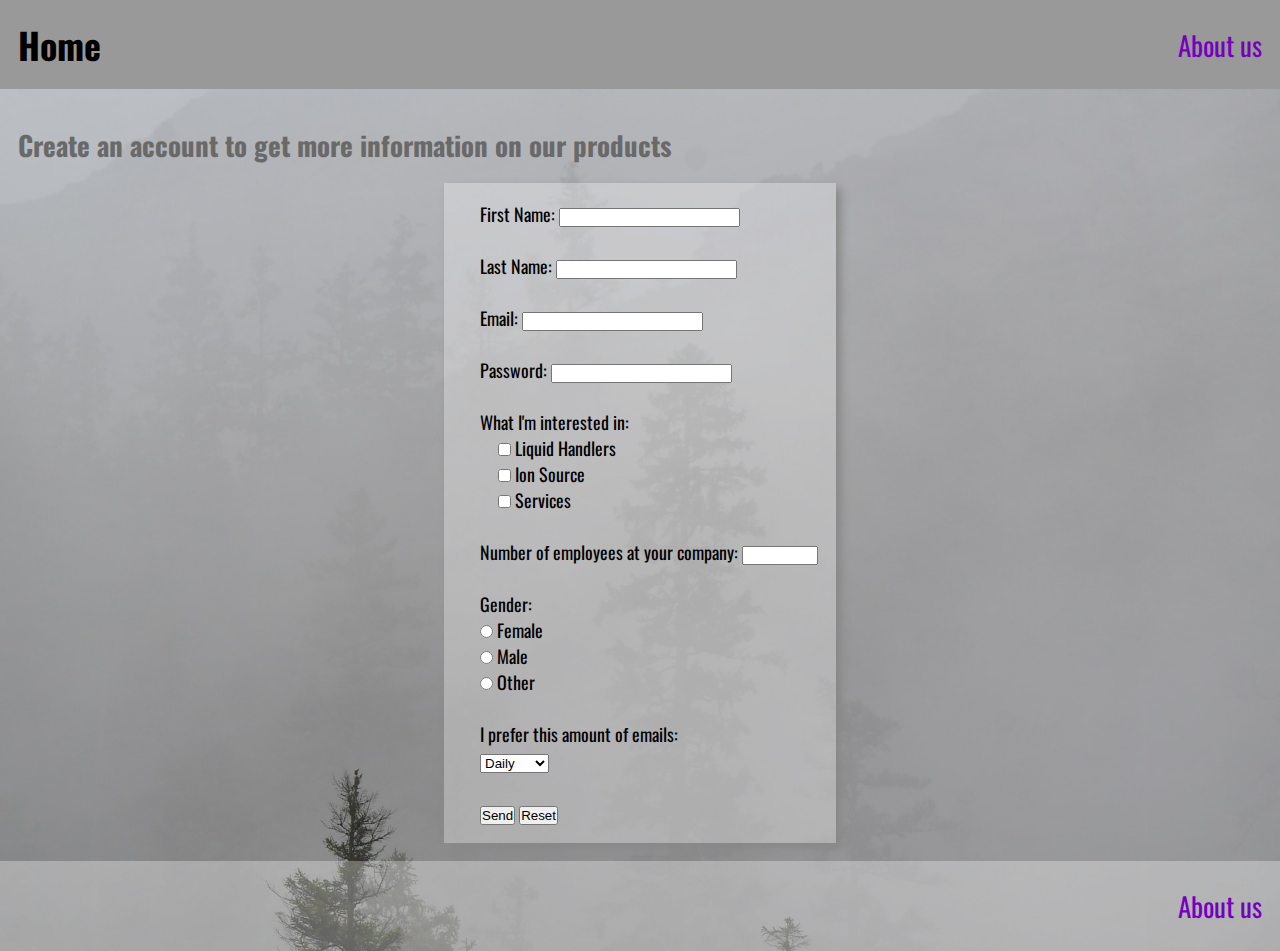
<file: class2/index.html>
<!DOCTYPE html>
<html lang="en">
<head>
    <meta charset="UTF-8">
    <meta http-equiv="X-UA-Compatible" content="IE=edge">
    <meta name="viewport" content="width=device-width, initial-scale=1.0">
    <title>Registering Form</title>

    <link rel="stylesheet" href="css/style.css">
</head>
<body>
    <header>
        <h1>Home</h1>
        <a href="about.html">About us</a>
    </header>
    <h2>Create an account to get more information on our products</h2>
    <section class="centered-child">
        <form method="post">
            First Name: <input type="text" name="firstName" required> <br>
            <br>
            Last Name: <input type="text" name="lastName"> <br>
            <br>
            Email: <input type="email" required name="email" required> <br>
            <br>
            Password: <input type="password" required name="password" required> <br>
            <br>
            What I'm interested in: <br>
            <div class="big-margin">
                <input type="checkbox" name="products" id="liquidHandlers">
                <label for="liquidHandlers"> Liquid Handlers</label><br>
                <input type="checkbox" name="products" id="ionSource">
                <label for="ionSource"> Ion Source</label><br>
                <input type="checkbox" name="products" id="services">
                <label for="services"> Services</label><br>
            </div>
            <br>
            Number of employees at your company: <input type="number" name="employees" min="1" max="99999">
            <br> <br>
            Gender: <br>
            <input type="radio" name="gender" value="Female"> Female <br>
            <input type="radio" name="gender" value="Male"> Male <br>
            <input type="radio" name="gender" value="Other"> Other <br>
            <br>
            I prefer this amount of emails: <br>
            <select name="amount">
                <option value="daily">Daily</option>
                <option value="weekly">Weekly</option>
                <option value="monthly">Monthly</option>
            </select>
            <br>
            <br>
            <input type="submit" value="Send">
            <input type="reset" value="Reset">
        </form>
    </section>
    
    <footer>
        <a href="about.html">About us</a>
    </footer>
</body>
</html>
</file>
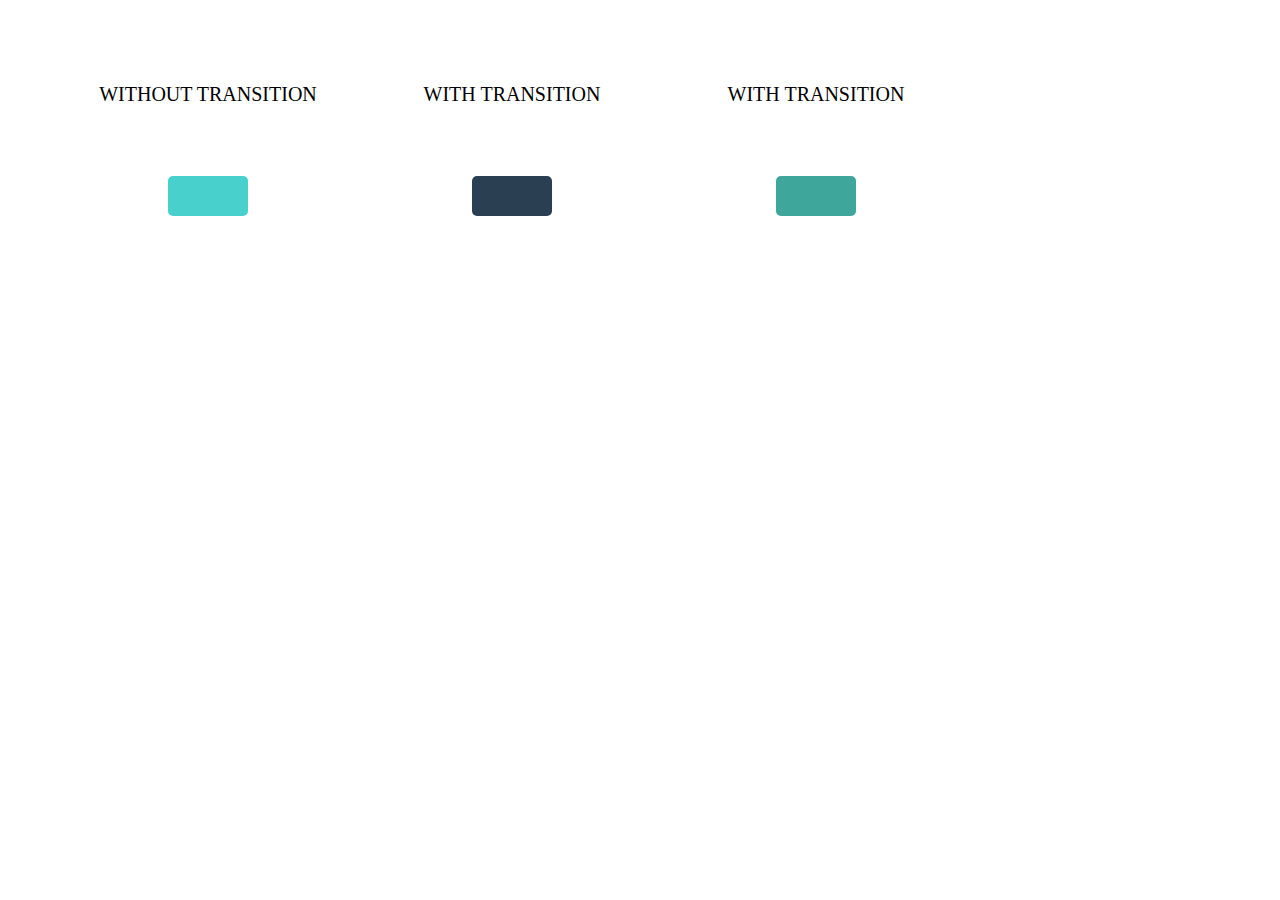
<file: class3/css3/index.html>
<!DOCTYPE html>
<html lang="en">
<head>
    <meta charset="UTF-8">
    <meta http-equiv="X-UA-Compatible" content="IE=edge">
    <meta name="viewport" content="width=device-width, initial-scale=1.0">
    <title>Document</title>
    <link rel="stylesheet" href="style.css">
</head>
<body>
    <div class="wrap">
        <div class="container">
            <h1>Without transition</h1>
            <div class="box box1"></div>
        </div>
        <div class="container">
            <h1>With transition</h1>
            <div class="box box2"></div>
        </div>
        <div class="container">
            <h1>With transition</h1>
            <div class="box box3"></div>
        </div>
    </div>
</body>
</html>
</file>
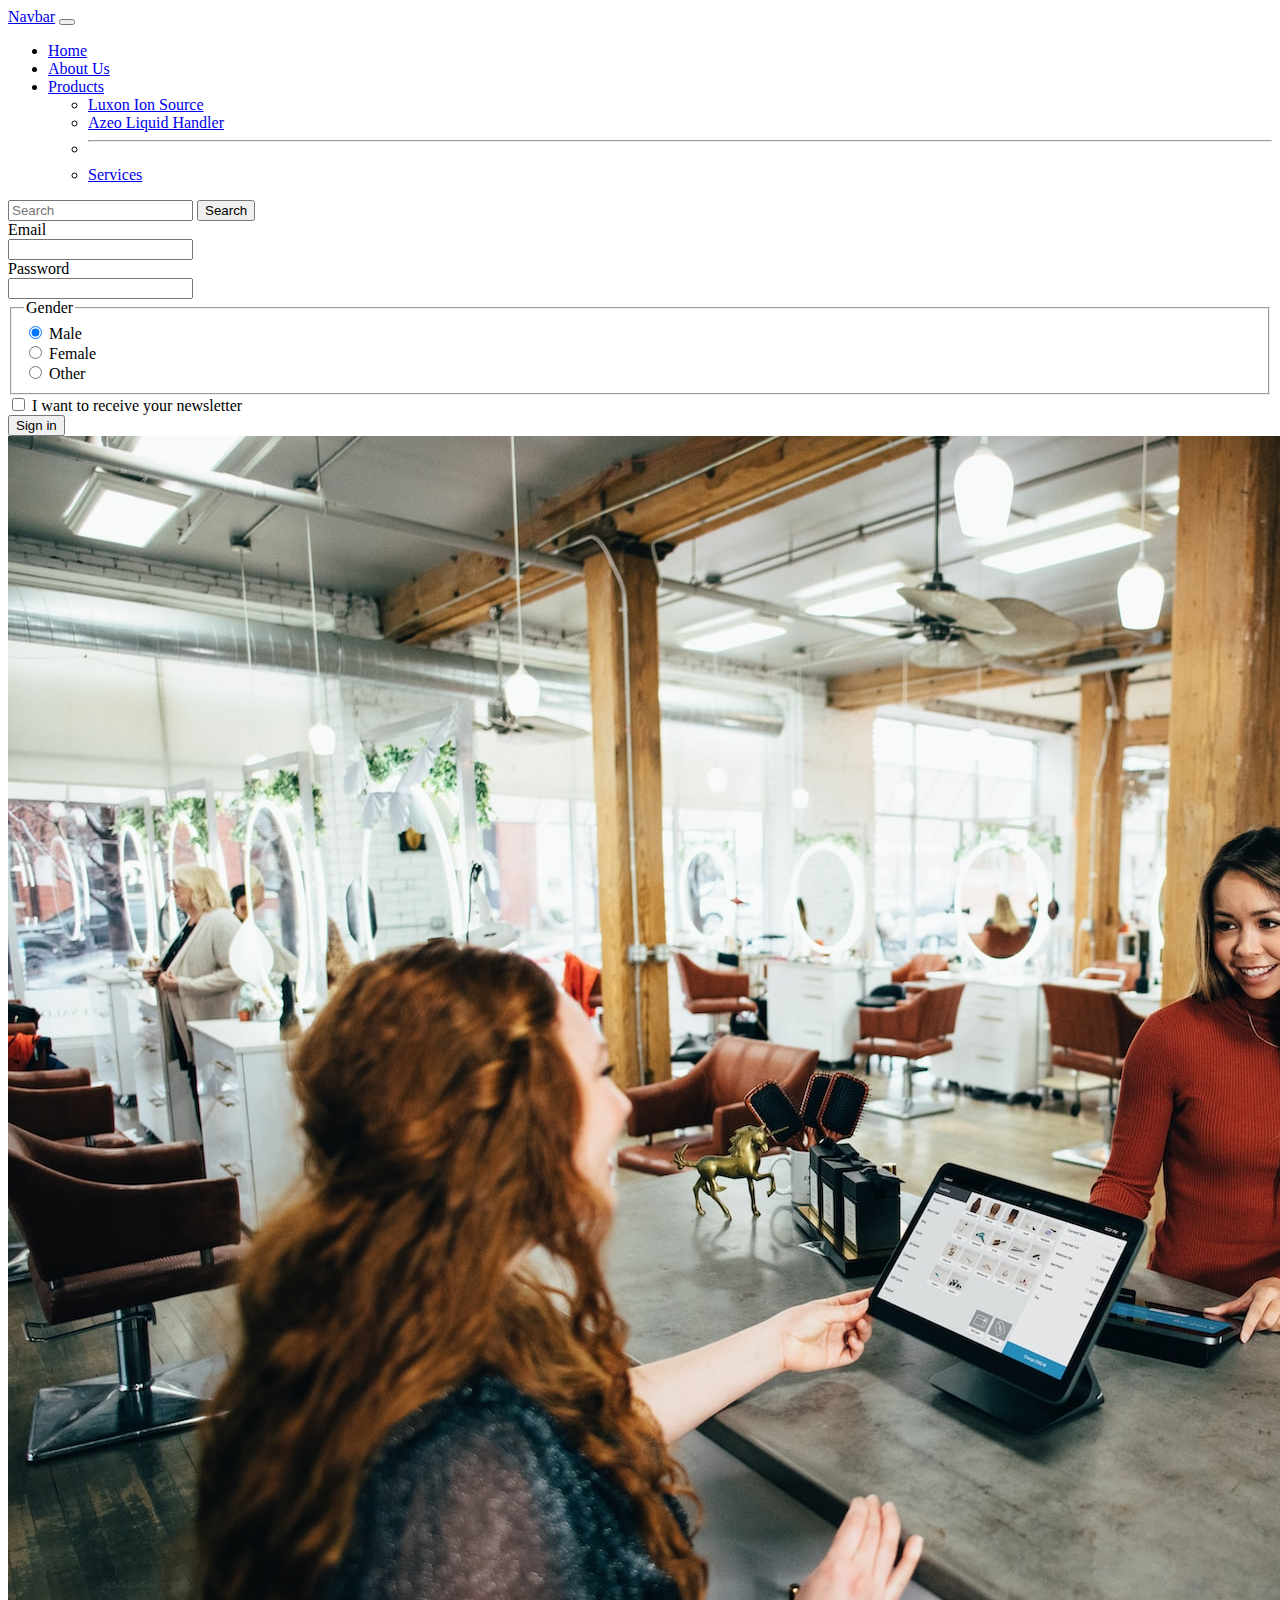
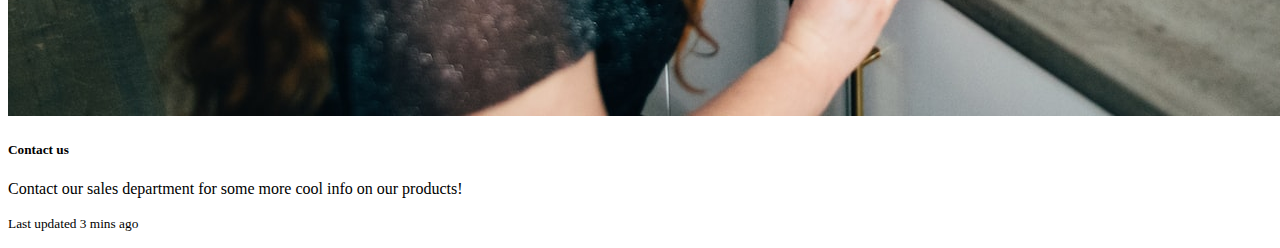
<file: class3/Homework/index.html>
<!DOCTYPE html>
<html lang="en">
<head>
    <meta charset="UTF-8">
    <meta http-equiv="X-UA-Compatible" content="IE=edge">
    <meta name="viewport" content="width=device-width, initial-scale=1.0">
    <title>Class 3 Exercise</title>
    <link href="https://cdn.jsdelivr.net/npm/bootstrap@5.2.1/dist/css/bootstrap.min.css" rel="stylesheet" integrity="sha384-iYQeCzEYFbKjA/T2uDLTpkwGzCiq6soy8tYaI1GyVh/UjpbCx/TYkiZhlZB6+fzT" crossorigin="anonymous">
    <link rel="stylesheet" href="style.css">
</head>
<body>

    <header class="container">
        <nav class="navbar navbar-expand-lg bg-light">
            <div class="container-fluid">
              <a class="navbar-brand" href="#">Navbar</a>
              <button class="navbar-toggler" type="button" data-bs-toggle="collapse" data-bs-target="#navbarSupportedContent" aria-controls="navbarSupportedContent" aria-expanded="false" aria-label="Toggle navigation">
                <span class="navbar-toggler-icon"></span>
              </button>
              <div class="collapse navbar-collapse" id="navbarSupportedContent">
                <ul class="navbar-nav me-auto mb-2 mb-lg-0">
                  <li class="nav-item">
                    <a class="nav-link active" aria-current="page" href="#">Home</a>
                  </li>
                  <li class="nav-item">
                    <a class="nav-link" href="#">About Us</a>
                  </li>
                  <li class="nav-item dropdown">
                    <a class="nav-link dropdown-toggle" href="#" role="button" data-bs-toggle="dropdown" aria-expanded="false">
                      Products
                    </a>
                    <ul class="dropdown-menu">
                      <li><a class="dropdown-item" href="#">Luxon Ion Source</a></li>
                      <li><a class="dropdown-item" href="#">Azeo Liquid Handler</a></li>
                      <li><hr class="dropdown-divider"></li>
                      <li><a class="dropdown-item" href="#">Services</a></li>
                    </ul>
                  </li>
                </ul>
                <form class="d-flex" role="search">
                  <input class="form-control me-2" type="search" placeholder="Search" aria-label="Search">
                  <button class="btn btn-outline-success" type="submit">Search</button>
                </form>
              </div>
            </div>
          </nav> 
    </header>

    <div class="container ps-3 pe-3 pt-3">
        <form>
            <div class="row mb-3">
              <label for="inputEmail3" class="col-sm-2 col-form-label">Email</label>
              <div class="col-sm-10">
                <input type="email" class="form-control" id="inputEmail3">
              </div>
            </div>
            <div class="row mb-3">
              <label for="inputPassword3" class="col-sm-2 col-form-label">Password</label>
              <div class="col-sm-10">
                <input type="password" class="form-control" id="inputPassword3">
              </div>
            </div>
            <fieldset class="row mb-3">
              <legend class="col-form-label col-sm-2 pt-0">Gender</legend>
              <div class="col-sm-10">
                <div class="form-check">
                  <input class="form-check-input" type="radio" name="gridRadios" id="gridRadios1" value="option1" checked>
                  <label class="form-check-label" for="gridRadios1">
                    Male
                  </label>
                </div>
                <div class="form-check">
                  <input class="form-check-input" type="radio" name="gridRadios" id="gridRadios2" value="option2">
                  <label class="form-check-label" for="gridRadios2">
                    Female
                  </label>
                </div>
                <div class="form-check">
                  <input class="form-check-input" type="radio" name="gridRadios" id="gridRadios3" value="option3">
                  <label class="form-check-label" for="gridRadios3">
                    Other
                  </label>
                </div>
              </div>
            </fieldset>
            <div class="row mb-3">
              <div class="col-sm-10 offset-sm-2">
                <div class="form-check">
                  <input class="form-check-input" type="checkbox" id="gridCheck1">
                  <label class="form-check-label" for="gridCheck1">
                    I want to receive your newsletter
                  </label>
                </div>
              </div>
            </div>
            <button type="submit" class="btn btn-primary">Sign in</button>
          </form>
    </div>

    <div class="container ms-3 mt-3">
        <div class="card mb-3" style="max-width: 540px;">
            <div class="row g-0">
              <div class="col-md-4">
                <img src="images/sales.jpg" class="img-fluid rounded-start" alt="...">
              </div>
              <div class="col-md-8">
                <div class="card-body">
                  <h5 class="card-title">Contact us</h5>
                  <p class="card-text">Contact our sales department for some more cool info on our products!</p>
                  <p class="card-text"><small class="text-muted">Last updated 3 mins ago</small></p>
                </div>
              </div>
            </div>
          </div>
    </div>

    <!-- JavaScript Bundle with Popper -->
    <script src="https://cdn.jsdelivr.net/npm/bootstrap@5.2.1/dist/js/bootstrap.bundle.min.js" integrity="sha384-u1OknCvxWvY5kfmNBILK2hRnQC3Pr17a+RTT6rIHI7NnikvbZlHgTPOOmMi466C8" crossorigin="anonymous"></script>
</body>
</html>
</file>
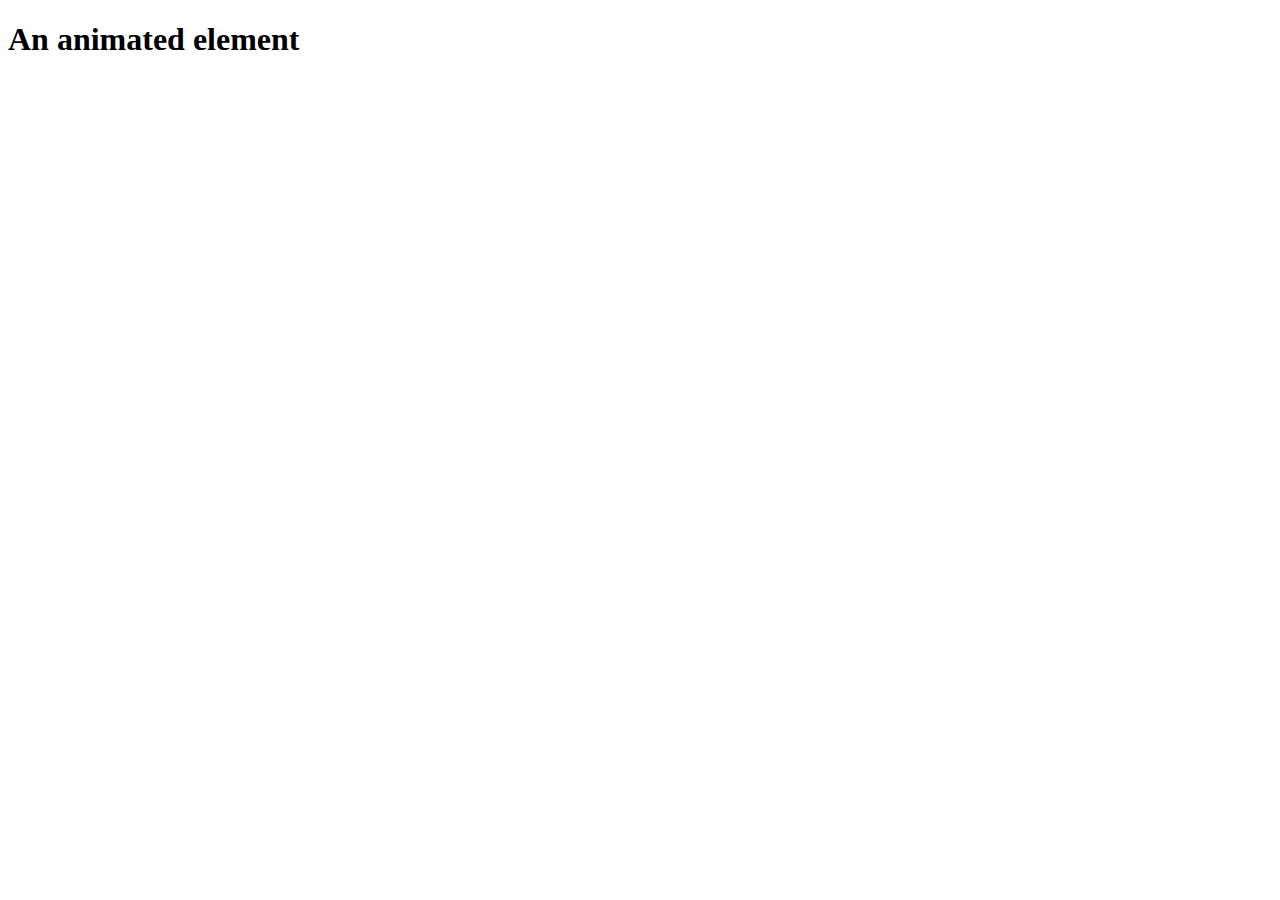
<file: class4/Animations/index.html>
<!DOCTYPE html>
<html lang="en">
<head>
    <meta charset="UTF-8">
    <meta http-equiv="X-UA-Compatible" content="IE=edge">
    <meta name="viewport" content="width=device-width, initial-scale=1.0">
    <title>Document</title>

    <link
    rel="stylesheet"
    href="https://cdnjs.cloudflare.com/ajax/libs/animate.css/4.1.1/animate.min.css"
  />
</head>
<body>
    <h1 class="animate__infinite animate__animated animate__flip" >An animated element</h1>
</body>
</html>
</file>
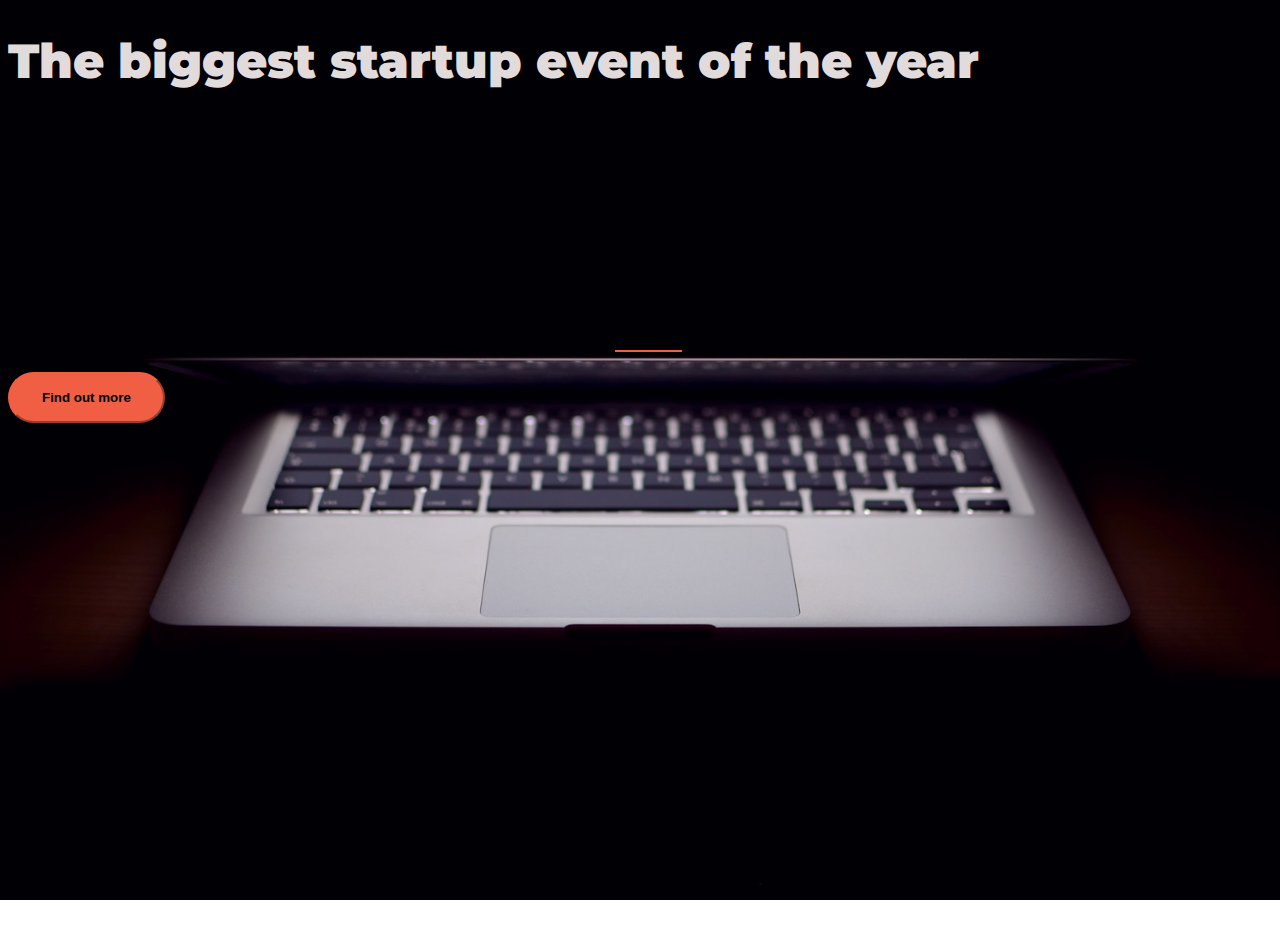
<file: class4/Starter Files-20221004/index.html>
<!DOCTYPE html>
<html>
  <head>
    <title>Startup</title>

    <!-- Google Fonts -->
    <link
      href="https://fonts.googleapis.com/css?family=Montserrat"
      rel="stylesheet"
    />

    <!-- Bootstrap CSS from a CDN. This way you don't have to include the bootstrap file yourself -->
    <link
      href="https://cdn.jsdelivr.net/npm/bootstrap@5.2.2/dist/css/bootstrap.min.css"
      rel="stylesheet"
      integrity="sha384-Zenh87qX5JnK2Jl0vWa8Ck2rdkQ2Bzep5IDxbcnCeuOxjzrPF/et3URy9Bv1WTRi"
      crossorigin="anonymous"
    />

    <!-- Your own stylesheet -->
    <link rel="stylesheet" type="text/css" href="style.css" />
  </head>

  <body>
    <!-- Your code -->
    <div class="container h-100 d-flex align-items-center">
      <div class="row">
        <header class="text-center col-12">
          <h1 class="text-uppercase">
            <strong>The biggest startup event of the year</strong>
          </h1>
        </header>
        
        <div class="buffer col-12"></div>

        <section class="text-center col-12">
          <hr>
          <a href="https://mailchi.mp/cfc64bdbb47d/sign-up">
            <button class="btn btn-primary text-uppercase btn-xl">Find out more</button>
          </a>
          
        </section>
      </div>    
    
    </div>

        <!-- JavaScript Bundle with Popper -->
    <script
      src="https://cdn.jsdelivr.net/npm/bootstrap@5.2.2/dist/js/bootstrap.bundle.min.js"
      integrity="sha384-OERcA2EqjJCMA+/3y+gxIOqMEjwtxJY7qPCqsdltbNJuaOe923+mo//f6V8Qbsw3"
      crossorigin="anonymous"
    ></script>
  </body>
</html>
</file>
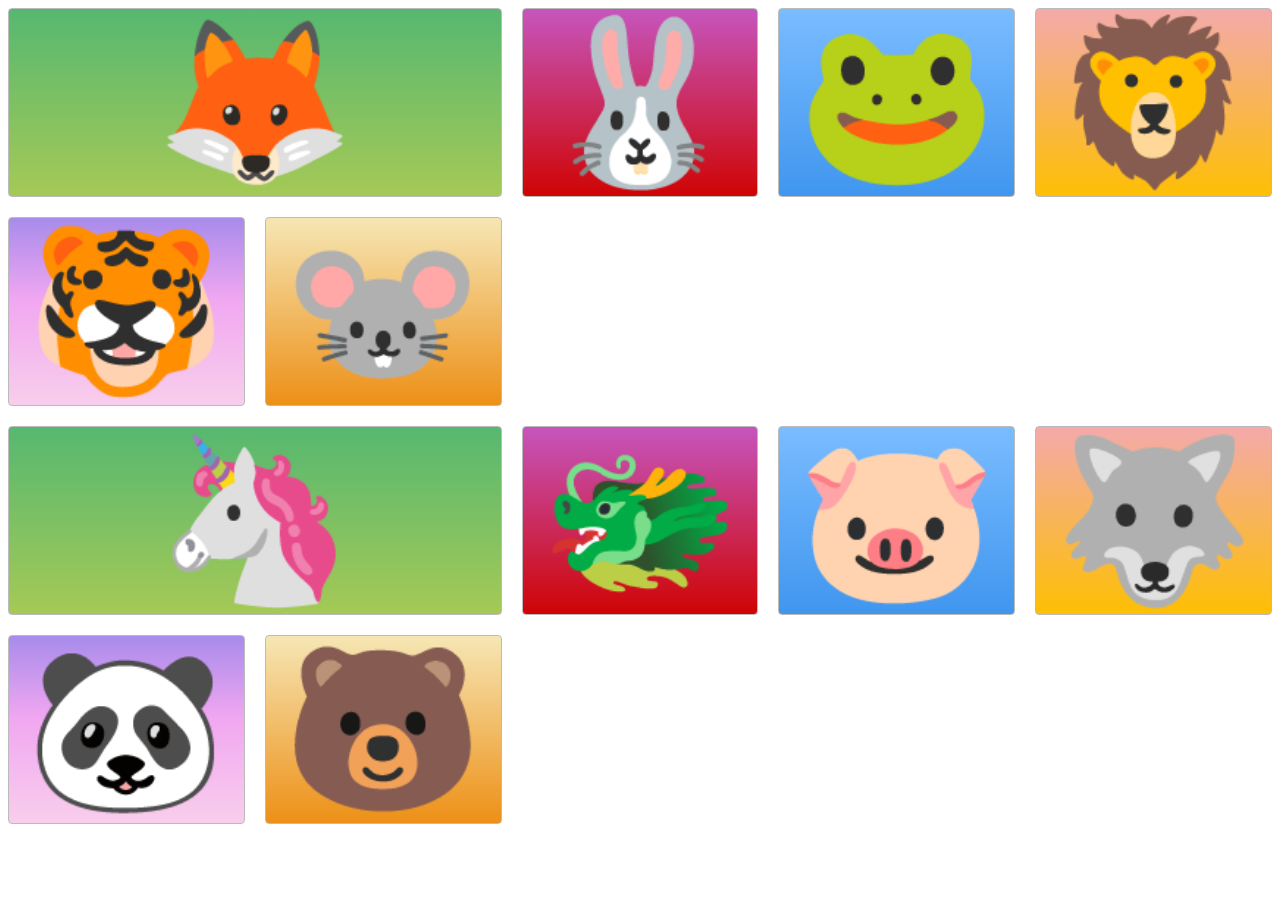
<file: class5/Exploring CSS Grid (Code)-20221011/index.html>
<!DOCTYPE html>
<html>
<head>
  <!-- the below meta tag is default in most modern browsers. however if you have an
  older browser, the emojis may not show up properly. In which case you need this meta
  tag. Read more here: https://teamtreehouse.com/community/meta-charsetutf8-what-does-this-mean-or-what-does-it-do-i-deleted-it-from-the-code-and-nothing-changed -->
  <meta charset="utf-8" >  
  <title>Grid Master</title>
  <link rel="stylesheet" type="text/css" href="./style.css">
</head>
<body>
  <div class="container">
    <div class="zone green">🦊</div>
    <div class="zone red">🐰</div>
    <div class="zone blue">🐸</div>
    <div class="zone yellow">🦁</div>
    <div class="zone purple">🐯</div>
    <div class="zone brown">🐭</div>
    <div class="zone green">🦄</div>
    <div class="zone red">🐲</div>
    <div class="zone blue">🐷</div>
    <div class="zone yellow">🐺</div>
    <div class="zone purple">🐼</div>
    <div class="zone brown">🐻</div>
  </div>  
</body>
</html>
</file>
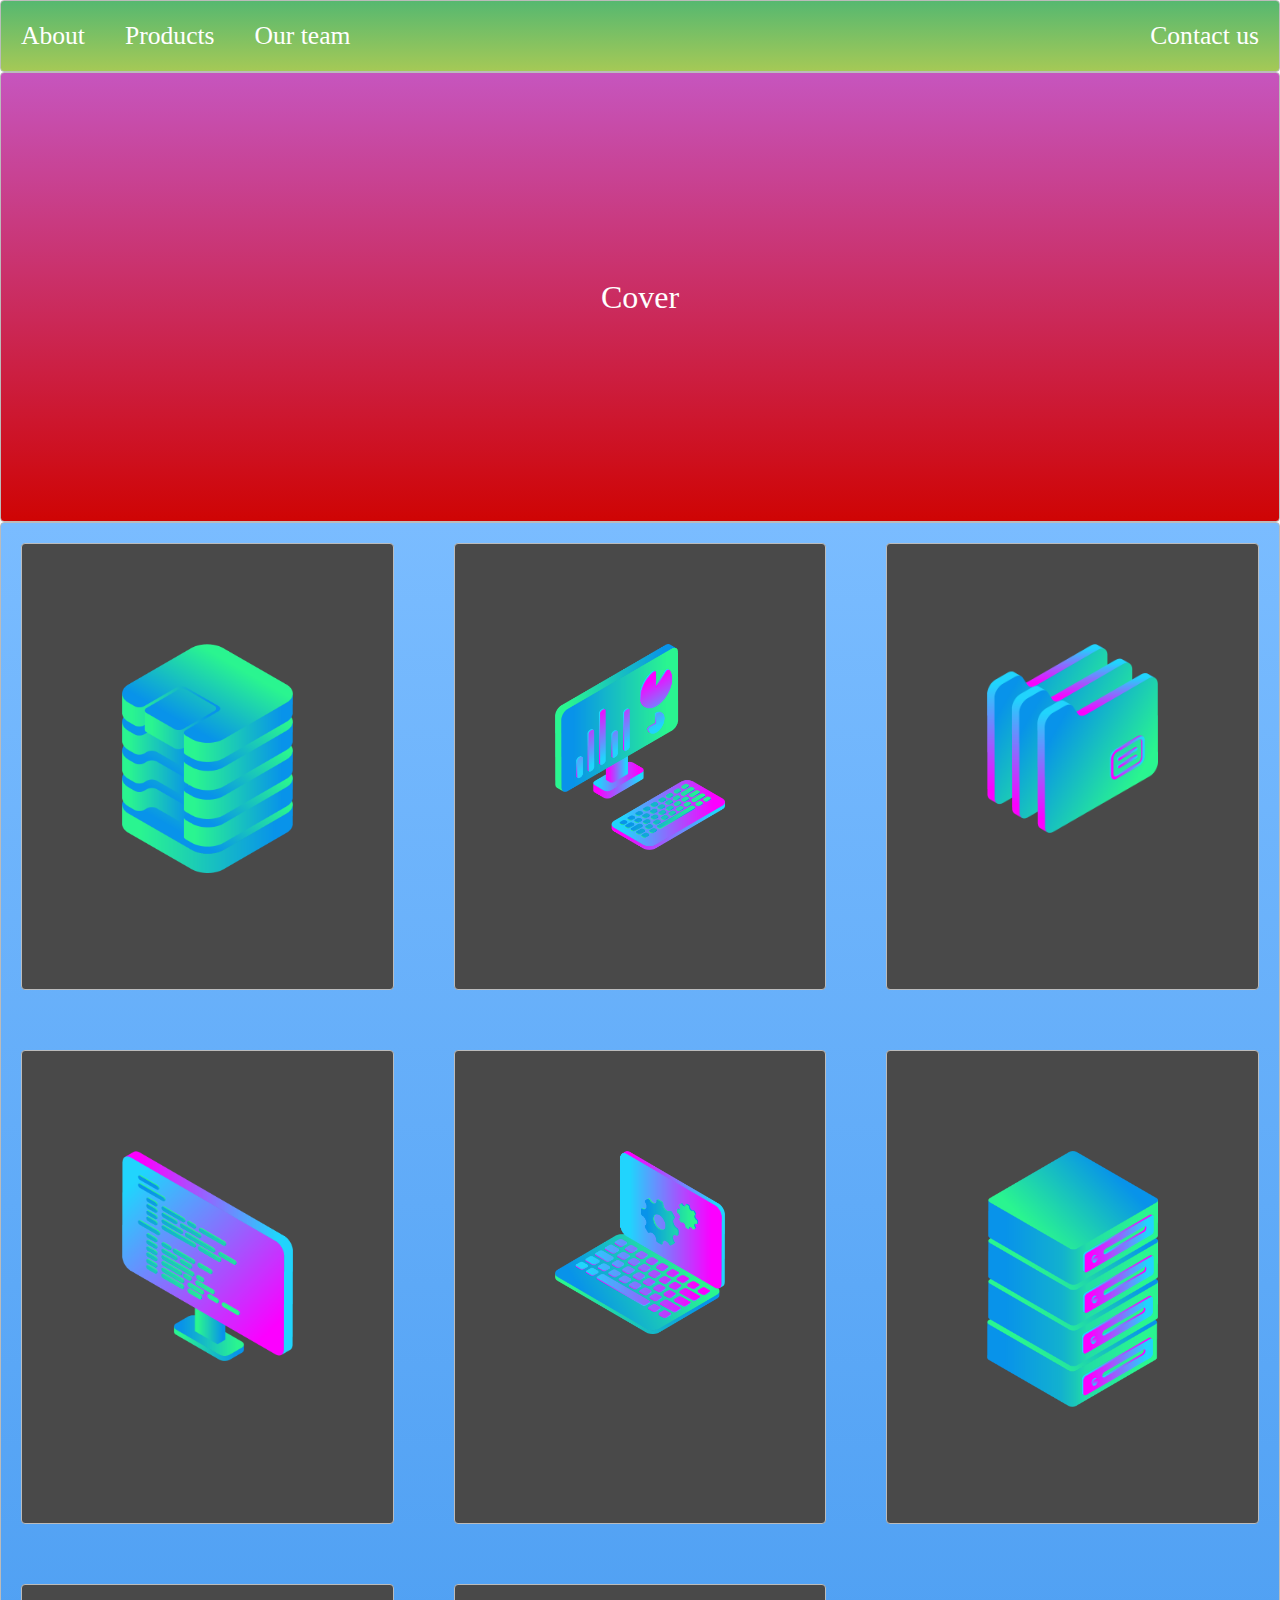
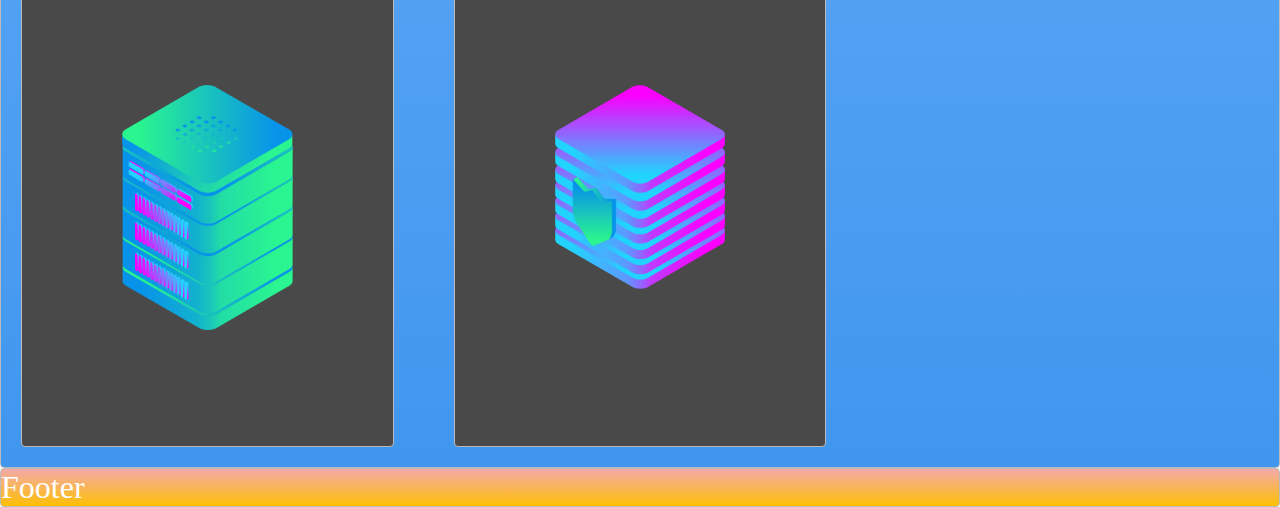
<file: class5/Starter Files (CSS Layout)/index.html>
<!DOCTYPE html>
<html>
<head>
  <title>Layout Master</title>
  <link rel="stylesheet" type="text/css" href="./style.css">
</head>
<body>
  
  <nav class="zone green">
    <ul class="main-nav">
      <li><a href="">About</a></li>
      <li><a href="">Products</a></li>
      <li><a href="">Our team</a></li>
      <li class="push"><a href="">Contact us</a></li>
    </ul>
  </nav>
  <div class="container zone red">Cover</div>
  <div class="grid-wrapper zone blue">
    <div class="box zone">
      <img src="img/data_storage_2_2.png" alt="">
    </div>
    <div class="box zone">
      <img src="img/desktop_analytics_2.png" alt="">
    </div>
    <div class="box zone">
      <img src="img/files_2.png" alt="">
    </div>
    <div class="box zone">
      <img src="img/monitor_coding_2.png" alt="">
    </div>
    <div class="box zone">
      <img src="img/monitor_settings_2.png" alt="">
    </div>
    <div class="box zone">
      <img src="img/server_2_2.png" alt="">
    </div>
    <div class="box zone">
      <img src="img/server_3.png" alt="">
    </div>
    <div class="box zone">
      <img src="img/server_safe_2.png" alt="">
    </div>
  </div>
  <div class="zone yellow">Footer</div>
</body>
</html>
</file>
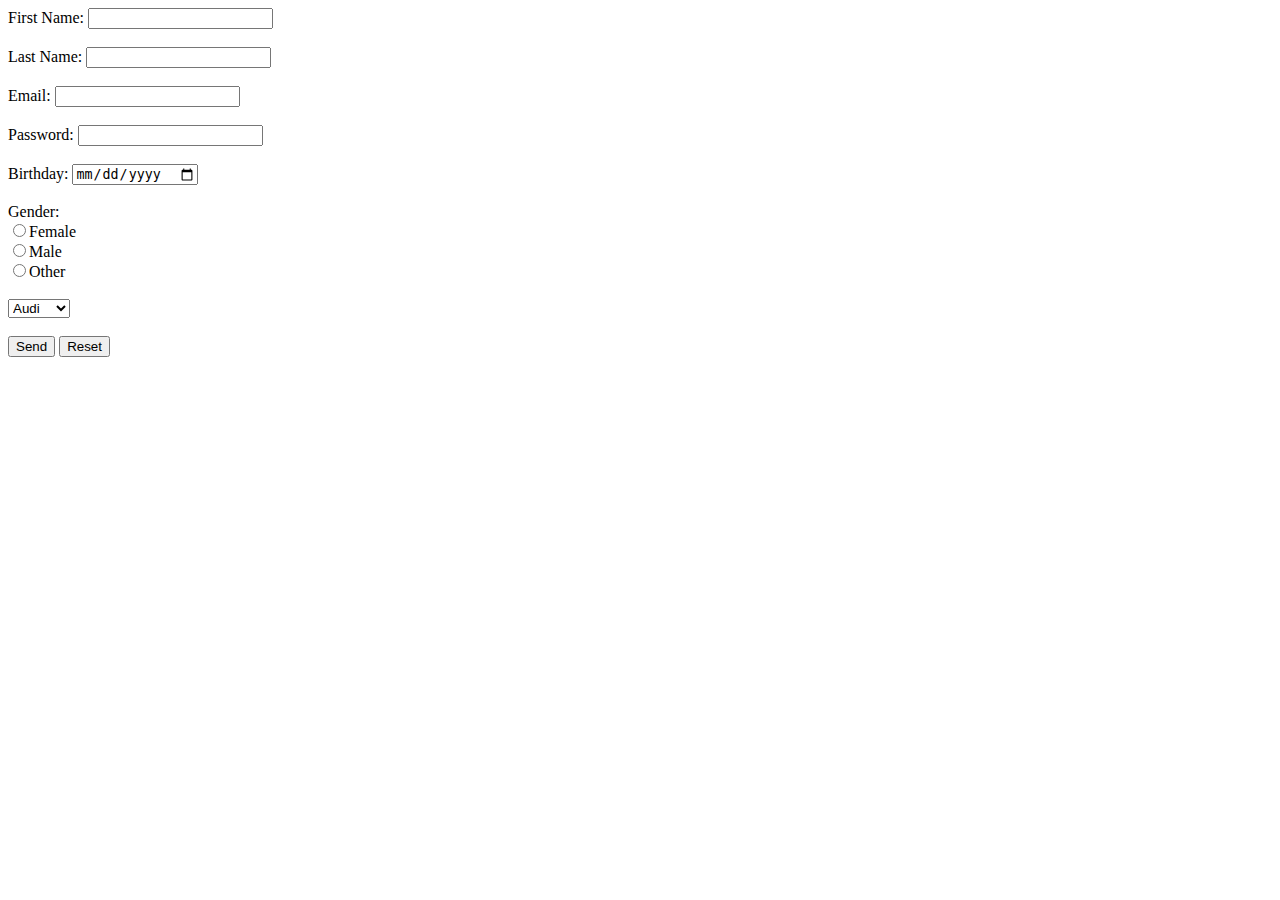
<file: class1/register.html>
<!DOCTYPE html>
<html lang="en">
<head>
    <meta charset="UTF-8">
    <meta http-equiv="X-UA-Compatible" content="IE=edge">
    <meta name="viewport" content="width=device-width, initial-scale=1.0">
    <title>Register</title>
</head>
<body>
    <form method="post">
        First Name: <input type="text" name="firstName"> <br>
        <br>
        Last Name: <input type="text" name="lastName"> <br>
        <br>
        Email: <input type="email" required name="email"> <br>
        <br>
        Password: <input type="password" required name="password"> <br>
        <br>
        Birthday: <input type="date" name="birthday"> <br>
        <br>
        Gender: <br>
        <input type="radio" name="gender" value="Female">Female <br>
        <input type="radio" name="gender" value="Male">Male <br>
        <input type="radio" name="gender" value="Other">Other <br>
        <br>
        <select name="car">
            <option value="Audi">Audi</option>
            <option value="Honda">Honda</option>
            <option value="BMW">BMW</option>
        </select>
        <br>
        <br>
        <input type="submit" value="Send">
        <input type="reset" value="Reset">
    </form>
</body>
</html>
</file>
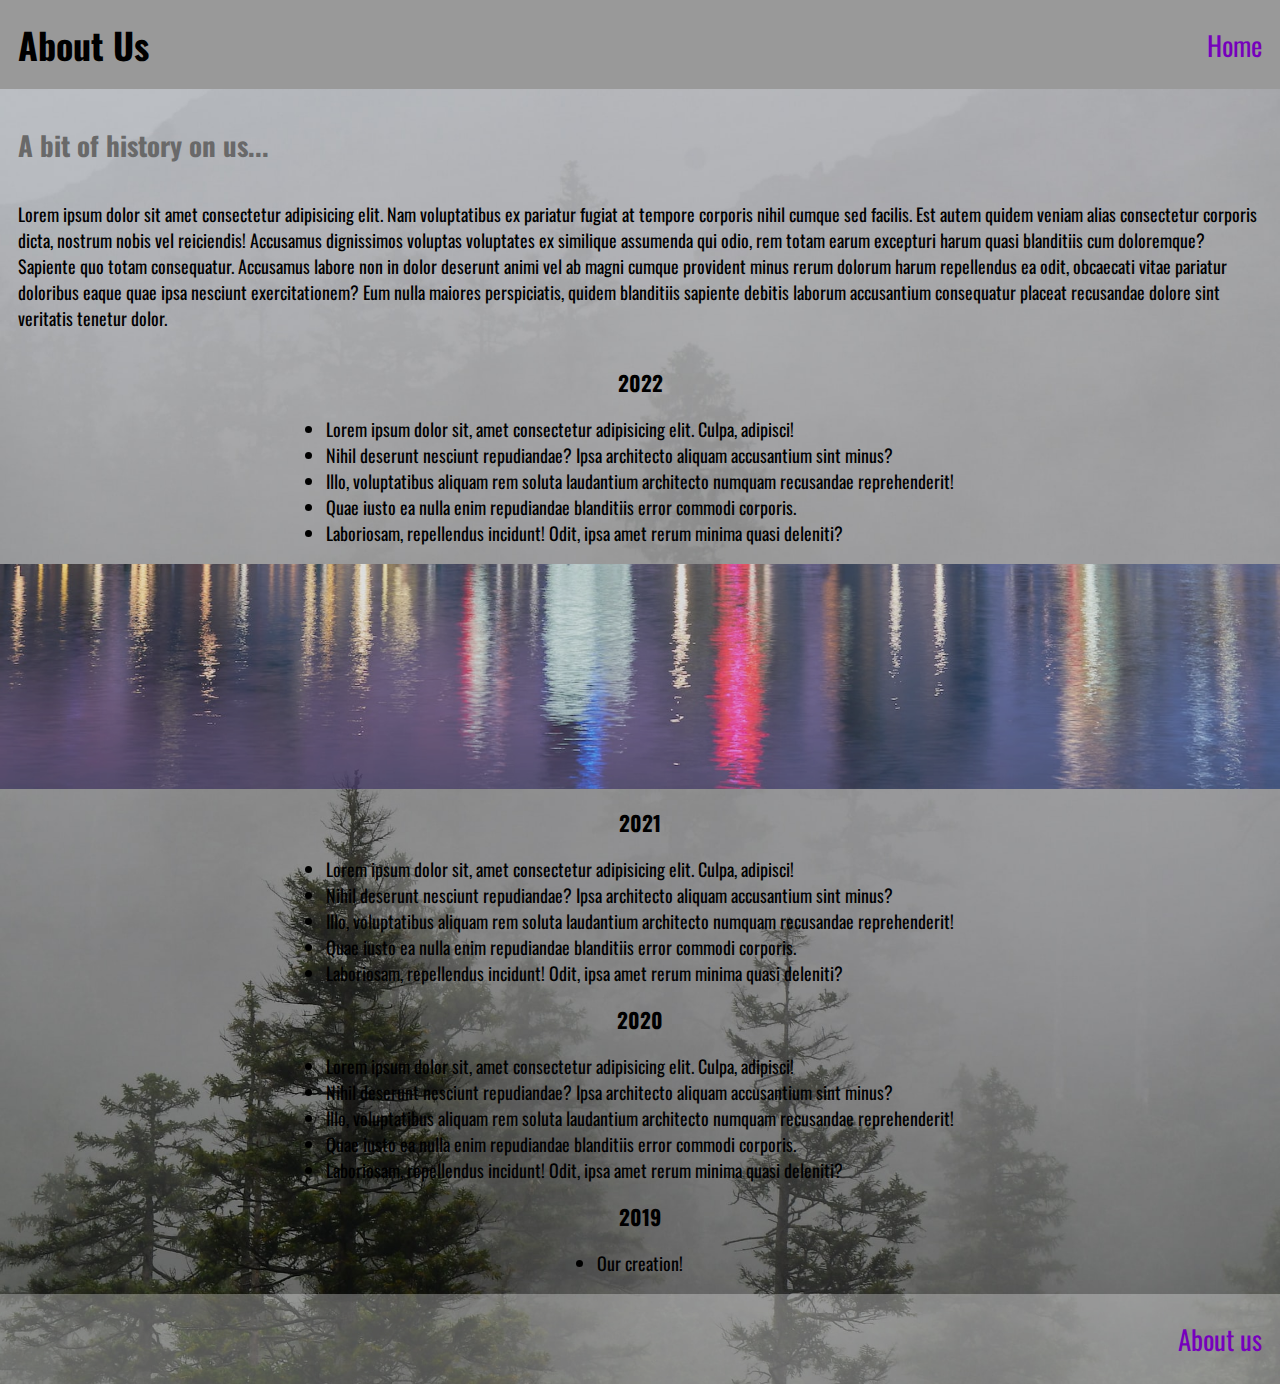
<file: class2/about.html>
<!DOCTYPE html>
<html lang="en">
<head>
    <meta charset="UTF-8">
    <meta http-equiv="X-UA-Compatible" content="IE=edge">
    <meta name="viewport" content="width=device-width, initial-scale=1.0">
    <title>About Us</title>
    <link rel="stylesheet" href="css/style.css">
</head>
<body>
    <header>
        <h1>About Us</h1>
        <a href="index.html">Home</a>
    </header>
    
       
    <h2>A bit of history on us...</h2>
    <p>Lorem ipsum dolor sit amet consectetur adipisicing elit. Nam voluptatibus ex pariatur fugiat at tempore corporis nihil cumque sed facilis. Est autem quidem veniam alias consectetur corporis dicta, nostrum nobis vel reiciendis! Accusamus dignissimos voluptas voluptates ex similique assumenda qui odio, rem totam earum excepturi harum quasi blanditiis cum doloremque? Sapiente quo totam consequatur. Accusamus labore non in dolor deserunt animi vel ab magni cumque provident minus rerum dolorum harum repellendus ea odit, obcaecati vitae pariatur doloribus eaque quae ipsa nesciunt exercitationem? Eum nulla maiores perspiciatis, quidem blanditiis sapiente debitis laborum accusantium consequatur placeat recusandae dolore sint veritatis tenetur dolor.</p>

    <h3>2022</h3>
    <div class="centered-child">
        <ul>
            <li>Lorem ipsum dolor sit, amet consectetur adipisicing elit. Culpa, adipisci!</li>
            <li>Nihil deserunt nesciunt repudiandae? Ipsa architecto aliquam accusantium sint minus?</li>
            <li>Illo, voluptatibus aliquam rem soluta laudantium architecto numquam recusandae reprehenderit!</li>
            <li>Quae iusto ea nulla enim repudiandae blanditiis error commodi corporis.</li>
            <li>Laboriosam, repellendus incidunt! Odit, ipsa amet rerum minima quasi deleniti?</li>
        </ul>
    </div>

    <section class="banner"></section>

    <h3>2021</h3>
    <div class="centered-child">
        <ul>
            <li>Lorem ipsum dolor sit, amet consectetur adipisicing elit. Culpa, adipisci!</li>
            <li>Nihil deserunt nesciunt repudiandae? Ipsa architecto aliquam accusantium sint minus?</li>
            <li>Illo, voluptatibus aliquam rem soluta laudantium architecto numquam recusandae reprehenderit!</li>
            <li>Quae iusto ea nulla enim repudiandae blanditiis error commodi corporis.</li>
            <li>Laboriosam, repellendus incidunt! Odit, ipsa amet rerum minima quasi deleniti?</li>
        </ul>
    </div>

    <h3>2020</h3>
    <div class="centered-child">
        <ul>
            <li>Lorem ipsum dolor sit, amet consectetur adipisicing elit. Culpa, adipisci!</li>
            <li>Nihil deserunt nesciunt repudiandae? Ipsa architecto aliquam accusantium sint minus?</li>
            <li>Illo, voluptatibus aliquam rem soluta laudantium architecto numquam recusandae reprehenderit!</li>
            <li>Quae iusto ea nulla enim repudiandae blanditiis error commodi corporis.</li>
            <li>Laboriosam, repellendus incidunt! Odit, ipsa amet rerum minima quasi deleniti?</li>
        </ul>
    </div>

    <h3>2019</h3>
    <div class="centered-child">
        <ul>
            <li>Our creation!</li>
        </ul>
    </div>
    
    <footer>
        <a href="about.html">About us</a>
    </footer>
</body>
</html>
</file>
<file: class2/css/style.css>
@import url('https://fonts.googleapis.com/css2?family=Oswald:wght@400;500&display=swap');

* {
    margin: 0;
    padding: 0;
    box-sizing: border-box;
  }

body {
    font-size: 18px;
    font-family: 'Oswald', sans-serif;
    background-image: url(../images/background.jpg);
    background-size: cover;
    min-height: 100vh;
}

header {
    background: #999;
    display: flex;
    padding: 2vmin;
    justify-content: space-between;
    align-items: center;
    margin-bottom: 2vmin;
}

header h1 {
    font-size: 2em;
}

a:link {
    color: #7600bc;
    font-size: 1.5em;
    text-decoration: solid;
}

a:visited {
    color: #7600bc;
    text-decoration: solid;
}

a:hover {
    color: #e8bcf0;
    text-decoration: solid;
}

a:active {
    color: #e8bcf0;
    text-decoration: solid;
}

h2 {
    padding: 2vmin;
    color: dimgray;
}

h3 {
    padding: 2vmin;
    text-align: center;
}

.banner {
    display: flex;
    justify-content: space-evenly;
    align-items: center;
    flex-direction: row;
    background: url(../images/landscape.jpg) center center fixed;
    height: 25vh;
    opacity: 0.75;
    background-size: cover;
    margin-top: 2vmin;
}

.centered-child {
    display: flex;
    justify-content: center;
}

p {
    padding: 2vmin;
}

ul {
    display: flex;
    justify-content: center;
    flex-direction: column;
}

form {
    padding: 2vmin;
    padding-left: 4vmin;
    background-color: rgba(255, 255, 255, 0.3);
    box-shadow: 5px 5px 8px #888888;
}

.big-margin {
    margin-left: 2vmin;
}

footer {
    background-color: rgba(255, 255, 255, 0.3);
    height: 10vh;
    display: flex;
    justify-content: flex-end;
    align-items: center;
    padding: 2vmin;
    margin-top: 2vmin;
}
</file>
<file: class3/css3/style.css>
.wrap {
    margin: 50px;
}

h1 {
    font-size: 20px;
    font-weight: 200;
    padding: 20px;
    text-align: center;
    text-transform: uppercase;
}

.container {
    display: inline-block;
    width: 300px;
}

.box {
    border-radius: 5px;
    height: 40px;
    width: 80px;    
    margin: 50px auto;
}

.box1 {
    background: mediumturquoise;
    transition: all 300ms
}

.box2 {
    background: #2b3f53;
    transition: all 1s;
}

.box3 {
    background: #3ea69b;
    transition: all 3s;
}

.wrap:hover .box {
    transform: scale(2);
}
</file>
<file: class3/Homework/style.css>
.container {
    padding-right: 0;
    padding-left: 0;
    max-width: 100%;
}
</file>
<file: class4/Starter Files-20221004/style.css>
body,
html {
  width: 100%;
  height: 100%;
  font-family: 'Montserrat', sans-serif;
  background: url(header.jpg) no-repeat center center fixed; 
  background-size: cover;
}

h1 {
  color: #e2dbdb;
  font-size: 3rem;
}

.buffer {
  height: 13rem;
}

hr {
  margin: 20px auto;
  color: #f05f44;
  border: 1px solid #f05f44;
  max-width: 65px;
  opacity: 1;
}

.btn {
  font-weight: 700;
  border-radius: 300px;
}

.btn-primary {
  background-color: #f05f44;
  border-color: #f05f44;
}

.btn-primary:hover {
  background-color: #ca422a;
  border-color: #ca422a;
  border-width: 4px;
}

.btn-xl {
  padding: 1rem 2rem;
}
</file>
<file: class5/Exploring CSS Grid (Code)-20221011/style.css>
.container {
    display: grid;
    gap: 20px;
    /* grid-template-rows: 500px 500px;
    grid-template-columns: 300px 300px 300px; */
    grid-template-columns: repeat(auto-fill, minmax(200px, 1fr));
}

.green {
    grid-column-start: 1;
    grid-column-end: 3;
}

.zone {
    cursor:pointer;
    display:inline-block;
    text-align: center;
    font-size:10em;
    border-radius:4px;
    border:1px solid #bbb;
    transition: all 0.3s linear;
}

.zone:hover {
    -webkit-box-shadow:rgba(0,0,0,0.8) 0px 5px 15px, inset rgba(0,0,0,0.15) 0px -10px 20px;
    -moz-box-shadow:rgba(0,0,0,0.8) 0px 5px 15px, inset rgba(0,0,0,0.15) 0px -10px 20px;
    -o-box-shadow:rgba(0,0,0,0.8) 0px 5px 15px, inset rgba(0,0,0,0.15) 0px -10px 20px;
    box-shadow:rgba(0,0,0,0.8) 0px 5px 15px, inset rgba(0,0,0,0.15) 0px -10px 20px;
}


/*https://paulund.co.uk/how-to-create-shiny-css-buttons*/
/***********************************************************************
 *  Green Background
 **********************************************************************/
.green{
    background: #56B870; /* Old browsers */
    background: -moz-linear-gradient(top, #56B870 0%, #a5c956 100%); /* FF3.6+ */
    background: -webkit-gradient(linear, left top, left bottom, color-stop(0%,#56B870), color-stop(100%,#a5c956)); /* Chrome,Safari4+ */
    background: -webkit-linear-gradient(top, #56B870 0%,#a5c956 100%); /* Chrome10+,Safari5.1+ */
    background: -o-linear-gradient(top, #56B870 0%,#a5c956 100%); /* Opera 11.10+ */
    background: -ms-linear-gradient(top, #56B870 0%,#a5c956 100%); /* IE10+ */
    background: linear-gradient(top, #56B870 0%,#a5c956 100%); /* W3C */
}

/***********************************************************************
 *  Red Background
 **********************************************************************/
.red{
    background: #C655BE; /* Old browsers */
    background: -moz-linear-gradient(top, #C655BE 0%, #cf0404 100%); /* FF3.6+ */
    background: -webkit-gradient(linear, left top, left bottom, color-stop(0%,#C655BE), color-stop(100%,#cf0404)); /* Chrome,Safari4+ */
    background: -webkit-linear-gradient(top, #C655BE 0%,#cf0404 100%); /* Chrome10+,Safari5.1+ */
    background: -o-linear-gradient(top, #C655BE 0%,#cf0404 100%); /* Opera 11.10+ */
    background: -ms-linear-gradient(top, #C655BE 0%,#cf0404 100%); /* IE10+ */
    background: linear-gradient(top, #C655BE 0%,#cf0404 100%); /* W3C */
}

/***********************************************************************
 *  Yellow Background
 **********************************************************************/
.yellow{
    background: #F3AAAA; /* Old browsers */
    background: -moz-linear-gradient(top, #F3AAAA 0%, #febf04 100%); /* FF3.6+ */
    background: -webkit-gradient(linear, left top, left bottom, color-stop(0%,#F3AAAA), color-stop(100%,#febf04)); /* Chrome,Safari4+ */
    background: -webkit-linear-gradient(top, #F3AAAA 0%,#febf04 100%); /* Chrome10+,Safari5.1+ */
    background: -o-linear-gradient(top, #F3AAAA 0%,#febf04 100%); /* Opera 11.10+ */
    background: -ms-linear-gradient(top, #F3AAAA 0%,#febf04 100%); /* IE10+ */
    background: linear-gradient(top, #F3AAAA 0%,#febf04 100%); /* W3C */
}

/***********************************************************************
 *  Blue Background
 **********************************************************************/
.blue{
    background: #7abcff; /* Old browsers */
    background: -moz-linear-gradient(top, #7abcff 0%, #60abf8 44%, #4096ee 100%); /* FF3.6+ */
    background: -webkit-gradient(linear, left top, left bottom, color-stop(0%,#7abcff), color-stop(44%,#60abf8), color-stop(100%,#4096ee)); /* Chrome,Safari4+ */
    background: -webkit-linear-gradient(top, #7abcff 0%,#60abf8 44%,#4096ee 100%); /* Chrome10+,Safari5.1+ */
    background: -o-linear-gradient(top, #7abcff 0%,#60abf8 44%,#4096ee 100%); /* Opera 11.10+ */
    background: -ms-linear-gradient(top, #7abcff 0%,#60abf8 44%,#4096ee 100%); /* IE10+ */
    background: linear-gradient(top, #7abcff 0%,#60abf8 44%,#4096ee 100%); /* W3C */
}

/***********************************************************************
 *  Purple Background
 **********************************************************************/
.purple {
    background: #A88BEB; /* Old browsers */
    background: -moz-linear-gradient(top, #A88BEB 0%, #F1A7F1 44%, #F8CEEC 100%); /* FF3.6+ */
    background: -webkit-gradient(linear, left top, left bottom, color-stop(0%,#A88BEB), color-stop(44%,#F1A7F1), color-stop(100%,#F8CEEC)); /* Chrome,Safari4+ */
    background: -webkit-linear-gradient(top, #A88BEB 0%,#F1A7F1 44%,#F8CEEC 100%); /* Chrome10+,Safari5.1+ */
    background: -o-linear-gradient(top, #A88BEB 0%,#F1A7F1 44%,#F8CEEC 100%); /* Opera 11.10+ */
    background: -ms-linear-gradient(top, #A88BEB 0%,#F1A7F1 44%,#F8CEEC 100%); /* IE10+ */
    background: linear-gradient(top, #A88BEB 0%,#F1A7F1 44%,#F8CEEC 100%); /* W3C */
}

/***********************************************************************
 *  Brown Background
 **********************************************************************/
.brown {
    background: #f6e6b4; /* Old browsers */
    background: -moz-linear-gradient(top, #f6e6b4 0%, #ed9017 100%); /* FF3.6+ */
    background: -webkit-gradient(linear, left top, left bottom, color-stop(0%,#f6e6b4), color-stop(100%,#ed9017)); /* Chrome,Safari4+ */
    background: -webkit-linear-gradient(top, #f6e6b4 0%,#ed9017 100%); /* Chrome10+,Safari5.1+ */
    background: -o-linear-gradient(top, #f6e6b4 0%,#ed9017 100%); /* Opera 11.10+ */
    background: -ms-linear-gradient(top, #f6e6b4 0%,#ed9017 100%); /* IE10+ */
    background: linear-gradient(top, #f6e6b4 0%,#ed9017 100%); /* W3C */
    filter: progid:DXImageTransform.Microsoft.gradient( startColorstr='#f6e6b4', endColorstr='#ed9017',GradientType=0 ); /* IE6-9 */
}
</file>
<file: class5/Starter Files (CSS Layout)/style.css>
* {
    box-sizing: border-box;
    margin: 0;
    padding: 0;
}

.zone {
/*     padding:30px 50px;
    margin:40px 60px; */
    cursor:pointer;
    color:#FFF;
    font-size:2em;
    border-radius:4px;
    border:1px solid #bbb;
    transition: all 0.3s linear;
}

.zone:hover {
    -webkit-box-shadow:rgba(0,0,0,0.8) 0px 5px 15px, inset rgba(0,0,0,0.15) 0px -10px 20px;
    -moz-box-shadow:rgba(0,0,0,0.8) 0px 5px 15px, inset rgba(0,0,0,0.15) 0px -10px 20px;
    -o-box-shadow:rgba(0,0,0,0.8) 0px 5px 15px, inset rgba(0,0,0,0.15) 0px -10px 20px;
    box-shadow:rgba(0,0,0,0.8) 0px 5px 15px, inset rgba(0,0,0,0.15) 0px -10px 20px;
}

/* NAV Start*/
.main-nav {
    display: flex;
    list-style: none;
    font-size: 0.8em;
}

@media only screen and (max-width: 600px) {
    .main-nav {
        padding: 0;
        font-size: 0.5em;
    }
}

li {
    padding: 20px;
}

.push {
    margin-left: auto;
}

a {
    color: white;
    text-decoration: none;
}

/* NAV End*/

/* COVER START */

.container {
    display: flex;
    justify-content: center;
    align-items: center;
    height: 50vh;
}

/* COVER END */

/* Project Grid START */

.grid-wrapper {
    display: grid;
    gap: 20px;
    grid-template-columns: repeat(auto-fill, minmax(350px, 1fr));
}

.box > img {
    width: 100%;
}

.box {
    background-color: rgb(73, 73, 73);
    padding: 100px;
    margin: 20px;
}

/* Project Grid END */


/*https://paulund.co.uk/how-to-create-shiny-css-buttons*/
/***********************************************************************
 *  Green Background
 **********************************************************************/
.green{
    background: #56B870; /* Old browsers */
    background: -moz-linear-gradient(top, #56B870 0%, #a5c956 100%); /* FF3.6+ */
    background: -webkit-gradient(linear, left top, left bottom, color-stop(0%,#56B870), color-stop(100%,#a5c956)); /* Chrome,Safari4+ */
    background: -webkit-linear-gradient(top, #56B870 0%,#a5c956 100%); /* Chrome10+,Safari5.1+ */
    background: -o-linear-gradient(top, #56B870 0%,#a5c956 100%); /* Opera 11.10+ */
    background: -ms-linear-gradient(top, #56B870 0%,#a5c956 100%); /* IE10+ */
    background: linear-gradient(top, #56B870 0%,#a5c956 100%); /* W3C */
}

/***********************************************************************
 *  Red Background
 **********************************************************************/
.red{
    background: #C655BE; /* Old browsers */
    background: -moz-linear-gradient(top, #C655BE 0%, #cf0404 100%); /* FF3.6+ */
    background: -webkit-gradient(linear, left top, left bottom, color-stop(0%,#C655BE), color-stop(100%,#cf0404)); /* Chrome,Safari4+ */
    background: -webkit-linear-gradient(top, #C655BE 0%,#cf0404 100%); /* Chrome10+,Safari5.1+ */
    background: -o-linear-gradient(top, #C655BE 0%,#cf0404 100%); /* Opera 11.10+ */
    background: -ms-linear-gradient(top, #C655BE 0%,#cf0404 100%); /* IE10+ */
    background: linear-gradient(top, #C655BE 0%,#cf0404 100%); /* W3C */
}

/***********************************************************************
 *  Yellow Background
 **********************************************************************/
.yellow{
    background: #F3AAAA; /* Old browsers */
    background: -moz-linear-gradient(top, #F3AAAA 0%, #febf04 100%); /* FF3.6+ */
    background: -webkit-gradient(linear, left top, left bottom, color-stop(0%,#F3AAAA), color-stop(100%,#febf04)); /* Chrome,Safari4+ */
    background: -webkit-linear-gradient(top, #F3AAAA 0%,#febf04 100%); /* Chrome10+,Safari5.1+ */
    background: -o-linear-gradient(top, #F3AAAA 0%,#febf04 100%); /* Opera 11.10+ */
    background: -ms-linear-gradient(top, #F3AAAA 0%,#febf04 100%); /* IE10+ */
    background: linear-gradient(top, #F3AAAA 0%,#febf04 100%); /* W3C */
}

/***********************************************************************
 *  Blue Background
 **********************************************************************/
.blue{
    background: #7abcff; /* Old browsers */
    background: -moz-linear-gradient(top, #7abcff 0%, #60abf8 44%, #4096ee 100%); /* FF3.6+ */
    background: -webkit-gradient(linear, left top, left bottom, color-stop(0%,#7abcff), color-stop(44%,#60abf8), color-stop(100%,#4096ee)); /* Chrome,Safari4+ */
    background: -webkit-linear-gradient(top, #7abcff 0%,#60abf8 44%,#4096ee 100%); /* Chrome10+,Safari5.1+ */
    background: -o-linear-gradient(top, #7abcff 0%,#60abf8 44%,#4096ee 100%); /* Opera 11.10+ */
    background: -ms-linear-gradient(top, #7abcff 0%,#60abf8 44%,#4096ee 100%); /* IE10+ */
    background: linear-gradient(top, #7abcff 0%,#60abf8 44%,#4096ee 100%); /* W3C */
}
</file>
